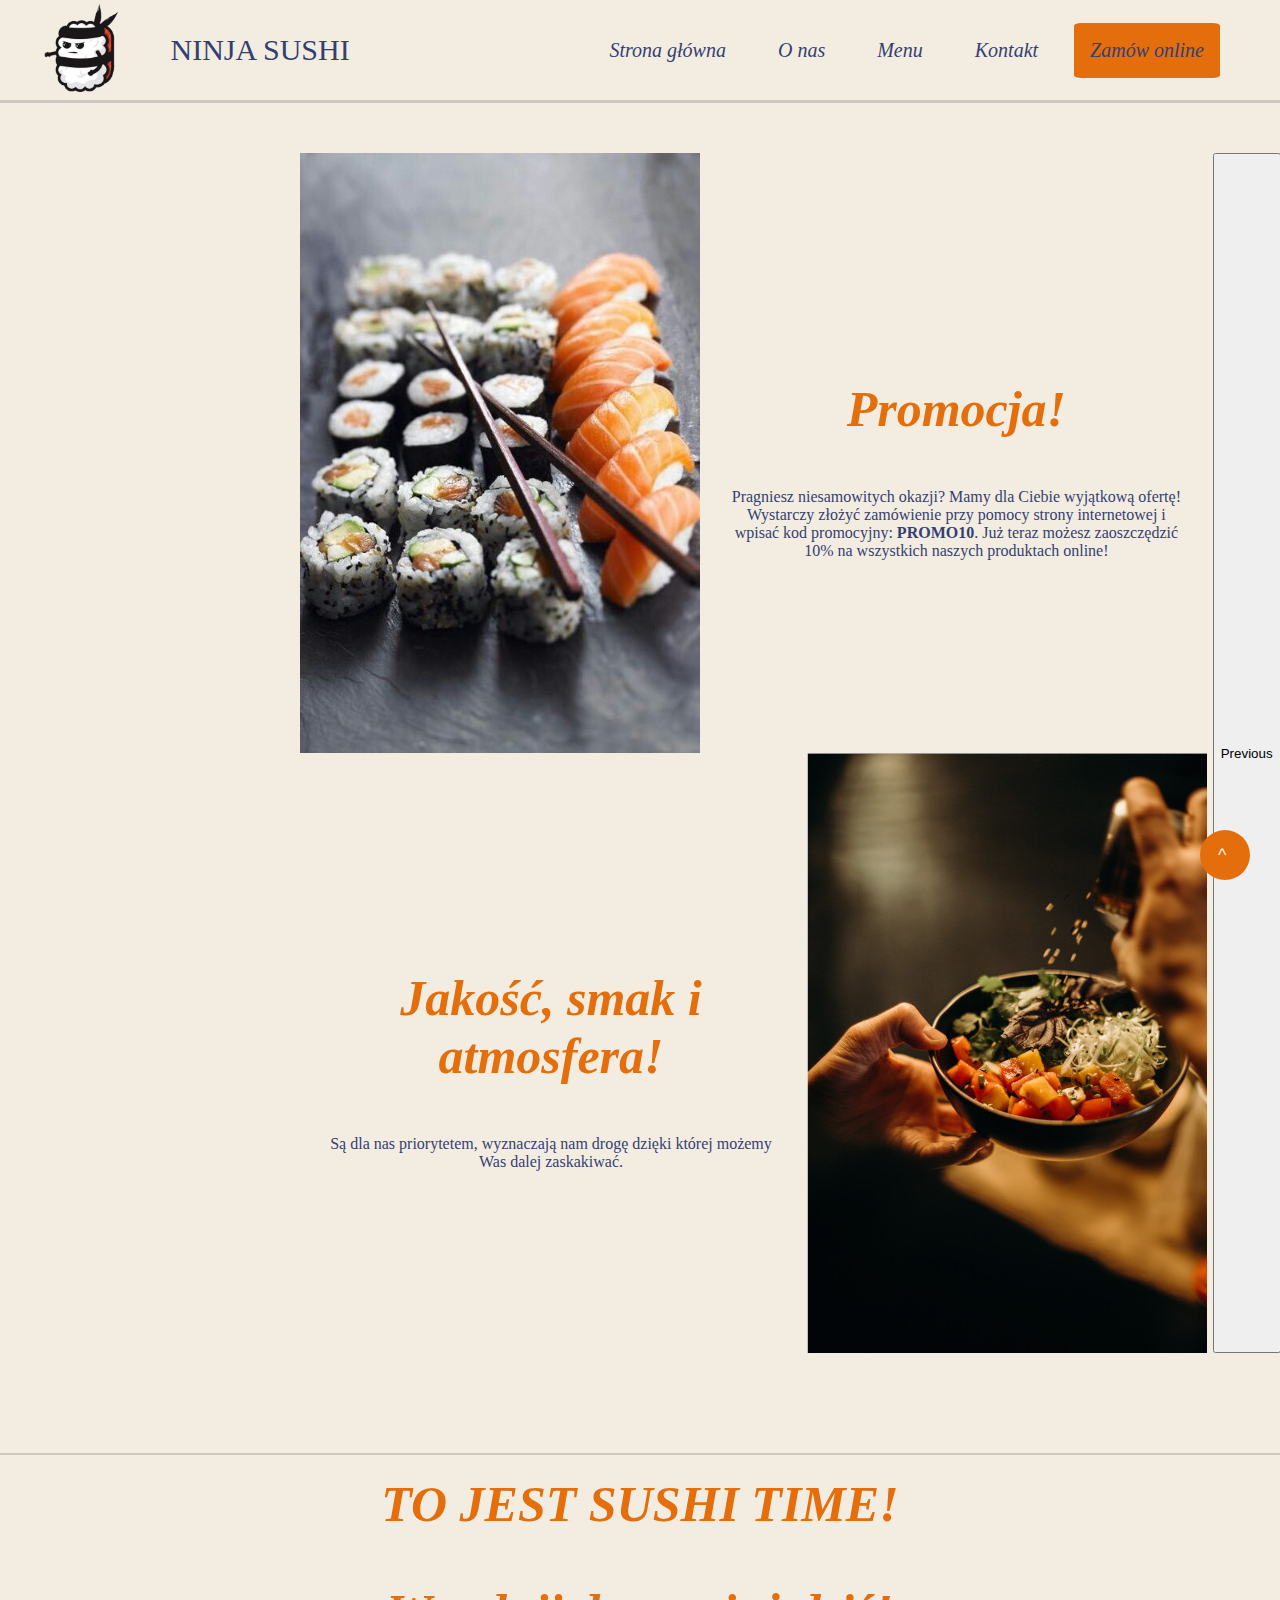
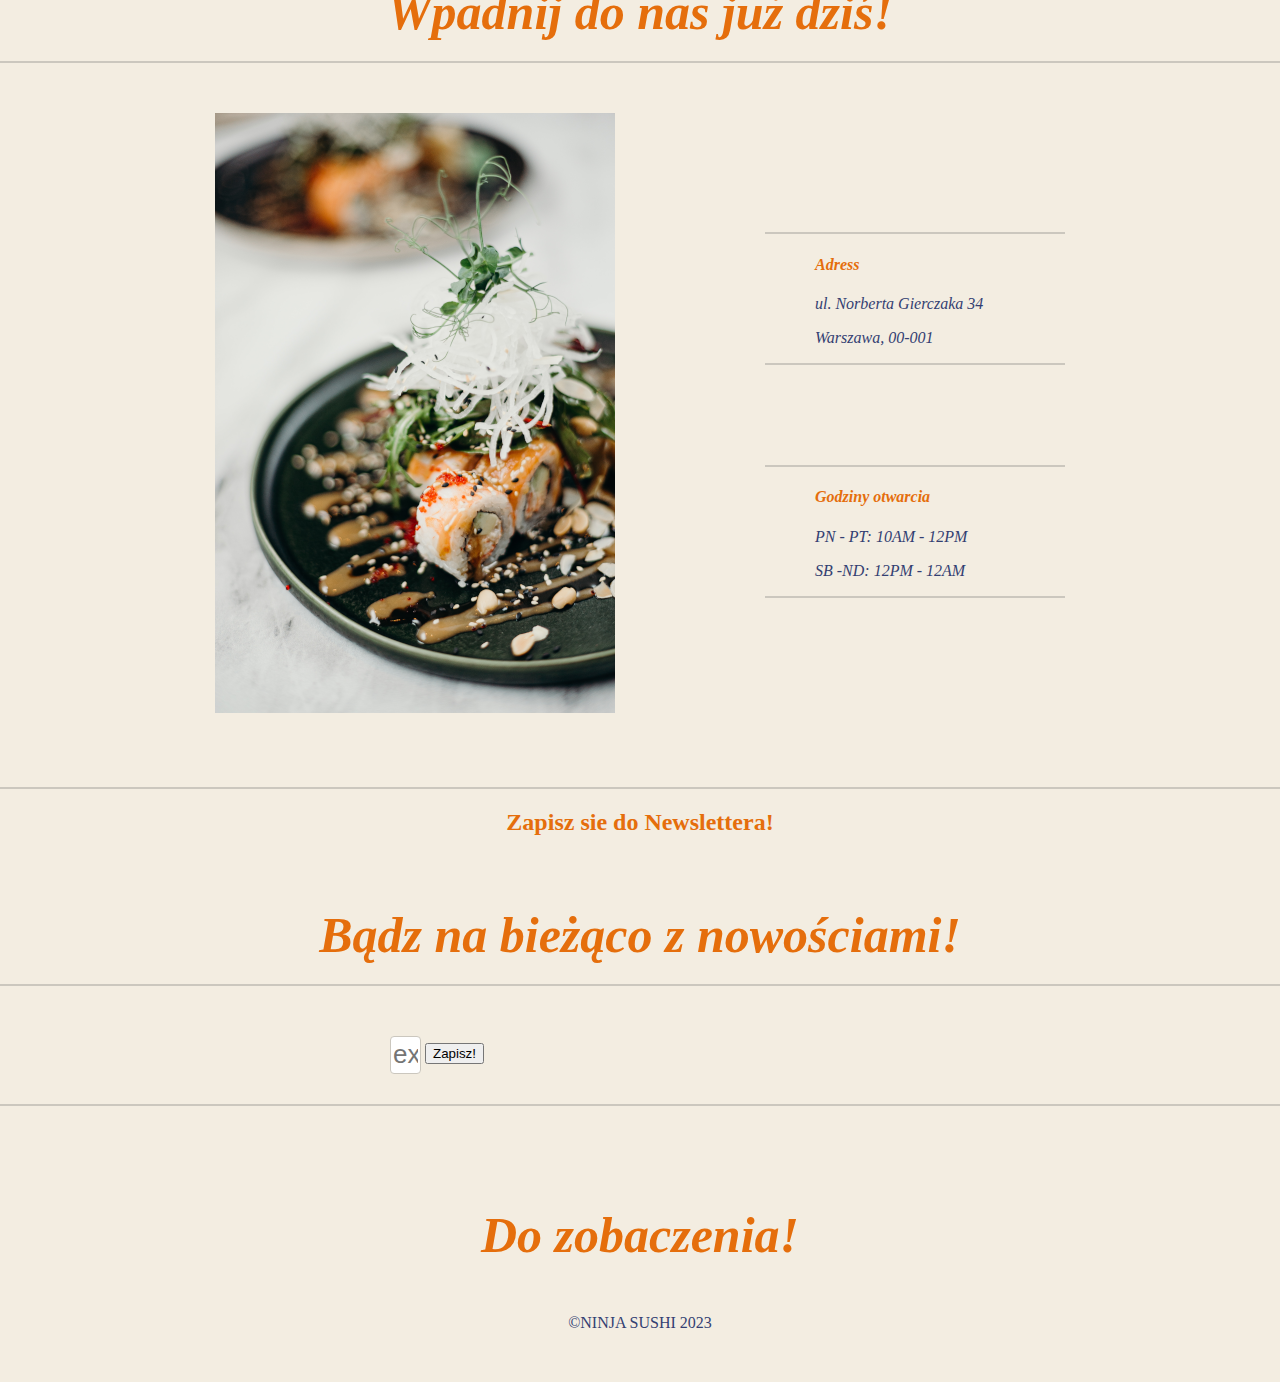
<file: index.html>
<!DOCTYPE html>
<html lang="pl">
<head>
    <link rel="stylesheet" href="css/style.css" type="text/css">
    <meta charset="UTF-8">
    <meta name="viewport" content="width=device-width, initial-scale=1.0">
    <title> Ninja sushi</title>
    <link rel="icon" type="image/x-icon" href="zdjecia/logo.png">
    <link href="https://cdn.jsdelivr.net/npm/bootstrap@5.3.0/dist/css/bootstrap.min.css" rel="stylesheet"
          integrity="sha384-9ndCyUaIbzAi2FUVXJi0CjmCapSmO7SnpJef0486qhLnuZ2cdeRhO02iuK6FUUVM" crossorigin="anonymous">
    <script src="https://cdn.jsdelivr.net/npm/bootstrap@5.3.0/dist/js/bootstrap.bundle.min.js"
            integrity="sha384-geWF76RCwLtnZ8qwWowPQNguL3RmwHVBC9FhGdlKrxdiJJigb/j/68SIy3Te4Bkz"
            crossorigin="anonymous"></script>
    <script src="js/sctipt.js"></script>
</head>
<body>
<nav>
    <div id="logo">
        <a href="index.html"> <img src="zdjecia/logo.png" id="logoo" alt="logo"></a>
    </div>
    <div id="name">
        <p id="namee">NINJA SUSHI</p>
    </div>
    <ul id="nav">
        <li><a href="index.html"> Strona główna </a></li>
        <li><a href="onas.html"> O nas</a></li>
        <li><a href="menu.html"  title="">Menu </a></li>
        <li><a href="kontakt.html" title="">Kontakt</a></li>
        <li><a href="zamowienie.html" title="Zlóż zamówienie" id="zamow">Zamów online</a></li>
    </ul>
</nav>
<main>
    <button onclick="topFunction()" id="myBtn" title="Go to top">^</button>
    <div id="carouselExampleAutoplaying" class="carousel slide" data-bs-ride="carousel">
        <div class="carousel-inner">
            <div class="carousel-item active">
                <div id="kontener1">
                    <div id="foras1">
                        <img src="zdjecia/sushi1.jpg" alt="slaid1" id="slaid1">
                    </div>
                    <div id="napiss1">
                        <h3>Promocja!</h3>
                        <p>Pragniesz niesamowitych okazji? Mamy dla Ciebie wyjątkową ofertę!
                            Wystarczy złożyć zamówienie przy pomocy strony internetowej i wpisać kod promocyjny:
                            <strong>PROMO10</strong>. Już teraz możesz zaoszczędzić 10% na wszystkich naszych produktach online!</p>
                    </div>
                </div>
            </div>
            <div class="carousel-item">
                <div id="kontener2">
                    <div id="napiss2">
                        <h3>Jakość, smak i atmosfera!</h3>
                        <p>Są dla nas priorytetem, wyznaczają nam drogę dzięki której możemy Was dalej zaskakiwać.</p>
                    </div>
                    <div id="fotas2">
                        <img src="zdjecia/sushi2.jpg" alt="slaid2">
                    </div>
                </div>
            </div>
        </div>
        <button class="carousel-control-prev" type="button" data-bs-target="#carouselExampleAutoplaying"
                data-bs-slide="prev">
            <span class="carousel-control-prev-icon" aria-hidden="true"></span>
            <span class="visually-hidden">Previous</span>
        </button>
        <button class="carousel-control-next" type="button" data-bs-target="#carouselExampleAutoplaying"
                data-bs-slide="next">
            <span class="carousel-control-next-icon" aria-hidden="true"></span>
            <span class="visually-hidden">Next</span>
        </button>
    </div>
    <div id="zaproszenie">
        <h2>TO JEST SUSHI TIME!</h2>
        <h3>Wpadnij do nas już dziś!</h3>
        <div id="kontener3">
            <div id="fotaadres">
                <img src="zdjecia/sushi3.png" alt="slaid2">
            </div>
            <div id="info">
                <div id="adres">
                    <h4>Adress</h4>
                    <p>ul. Norberta Gierczaka 34</p>
                    <p>Warszawa, 00-001</p>
                </div>
                <div id="otwarcie">
                    <h4>Godziny otwarcia</h4>
                    <p>PN - PT: 10AM - 12PM</p>
                    <p>SB -ND: 12PM - 12AM</p>
                </div>
            </div>
        </div>
    </div>
    <div id="newletter">
        <h2>Zapisz sie do Newslettera!</h2>
        <h3>Bądz na bieżąco z nowościami!</h3>
        <form action="connect.php" method="post" id="newletterform">
            <div class="input-group mb-3">
                <input type="email" class="form-control" placeholder="example@exp.com" aria-label="Recipient's username" aria-describedby="button-addon2" id="emailnewsletter"  name="email" required>
                <button class="btn btn-outline-secondary" type="submit" id="button-addon2">Zapisz!</button>
            </div>
        </form>
    </div>
</main>
<footer>
    <h3>Do zobaczenia! </h3>
    <p>&copy;NINJA SUSHI 2023</p>
</footer>
</body>
</html>
</file>
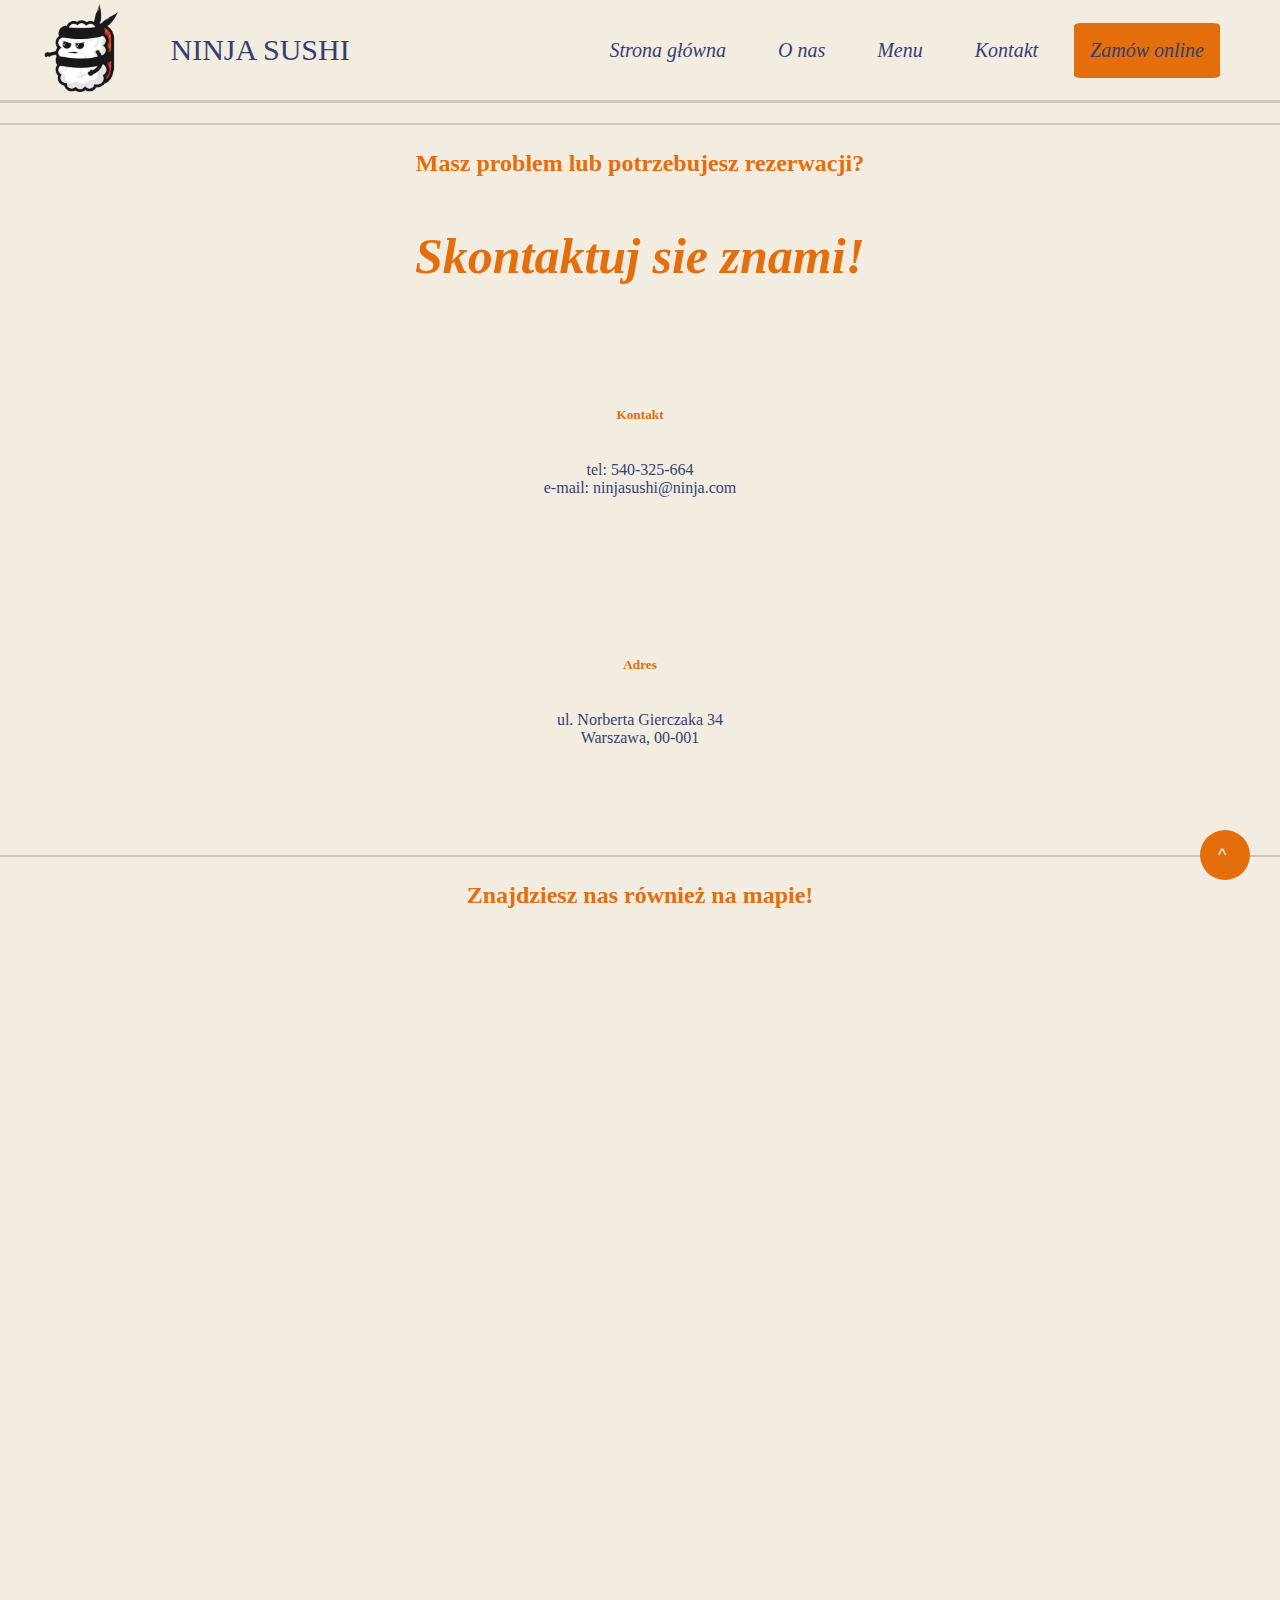
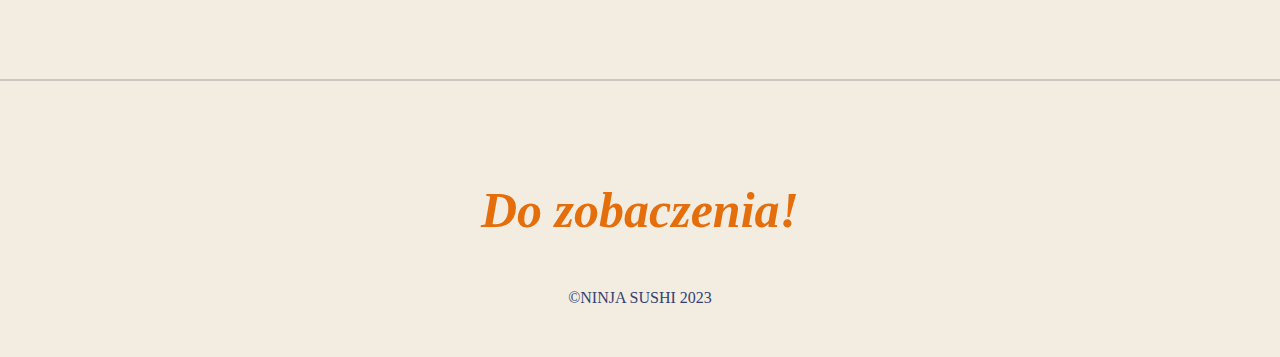
<file: kontakt.html>
<!DOCTYPE html>
<html lang="pl">
<head>
    <link rel="stylesheet" href="css/style.css" type="text/css">
    <meta charset="UTF-8">
    <meta name="viewport" content="width=device-width, initial-scale=1.0">
    <title> Ninja sushi</title>
    <link rel="icon" type="image/x-icon" href="zdjecia/logo.png">
    <link href="https://cdn.jsdelivr.net/npm/bootstrap@5.3.0/dist/css/bootstrap.min.css" rel="stylesheet"
          integrity="sha384-9ndCyUaIbzAi2FUVXJi0CjmCapSmO7SnpJef0486qhLnuZ2cdeRhO02iuK6FUUVM" crossorigin="anonymous">
    <script src="https://cdn.jsdelivr.net/npm/bootstrap@5.3.0/dist/js/bootstrap.bundle.min.js"
            integrity="sha384-geWF76RCwLtnZ8qwWowPQNguL3RmwHVBC9FhGdlKrxdiJJigb/j/68SIy3Te4Bkz"
            crossorigin="anonymous"></script>
    <script src="js/sctipt.js"></script>
</head>
<body>
<nav>
    <div id="logo">
        <a href="index.html"> <img src="zdjecia/logo.png" id="logoo" alt="logo"></a>
    </div>
    <div id="name">
        <p id="namee">NINJA SUSHI</p>
    </div>
    <ul id="nav">
        <li><a href="index.html"> Strona główna </a></li>
        <li><a href="onas.html"> O nas</a></li>
        <li><a href="menu.html" title="">Menu </a></li>
        <li><a href="kontakt.html" title="">Kontakt</a></li>
        <li><a href="zamowienie.html" title="Zlóż zamówienie" id="zamow">Zamów online</a></li>
    </ul>
</nav>
<main>
    <button onclick="topFunction()" id="myBtn" title="Go to top">^</button>
    <div id="kontakt">
        <h2>Masz problem lub potrzebujesz rezerwacji?</h2>
        <h3>Skontaktuj sie znami!</h3>
        <div id="informacje">
            <div class="row">
                <div class="col-sm-6 mb-3 mb-sm-0">
                    <div class="card">
                        <div class="card-body">
                            <h5 class="card-title">Kontakt</h5>
                            <p class="card-text">
                                tel: 540-325-664 <br>
                                e-mail: ninjasushi@ninja.com
                            </p>
                        </div>
                    </div>
                </div>
                <div class="col-sm-6">
                    <div class="card">
                        <div class="card-body">
                            <h5 class="card-title">Adres</h5>
                            <p class="card-text">ul. Norberta Gierczaka 34 <br>
                                Warszawa, 00-001</p>
                        </div>
                    </div>
                </div>
            </div>
        </div>
        <h2>Znajdziesz nas również na mapie!</h2>
        <div id="mapa">
            <iframe src="https://www.google.com/maps/embed?pb=!1m18!1m12!1m3!1d5812.605174924947!2d21.008217534129695!3d52.22704499189142!2m3!1f0!2f0!3f0!3m2!1i1024!2i768!4f13.1!3m3!1m2!1s0x471eccf1a54f7b63%3A0x7014ad591a5ad1b8!2sUKI%20UKI!5e0!3m2!1spl!2spl!4v1685919759081!5m2!1spl!2spl"
                    width="600" height="450" style="border:0;" allowfullscreen="" loading="lazy"
                    referrerpolicy="no-referrer-when-downgrade"></iframe>
        </div>

    </div>
</main>
<footer>
    <h3>Do zobaczenia! </h3>
    <p>&copy;NINJA SUSHI 2023</p>
</footer>
</body>
</html>
</file>
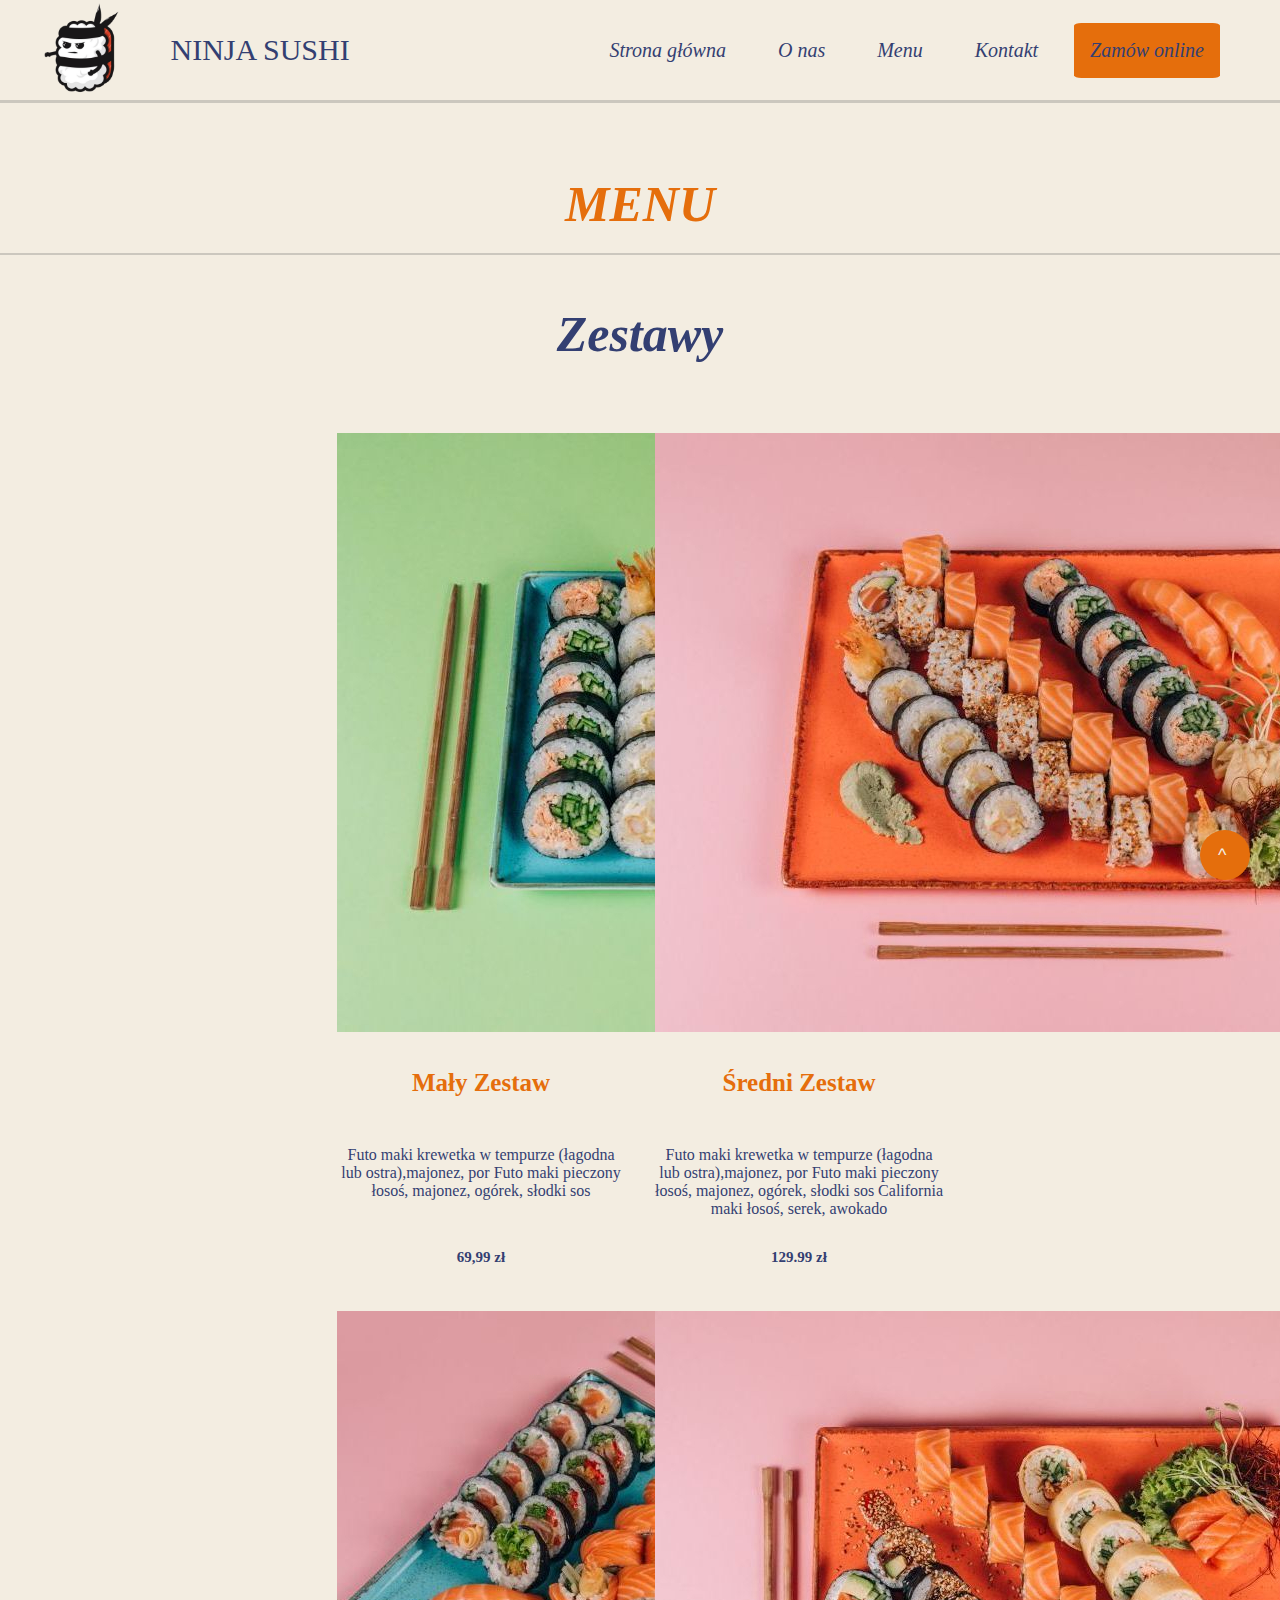
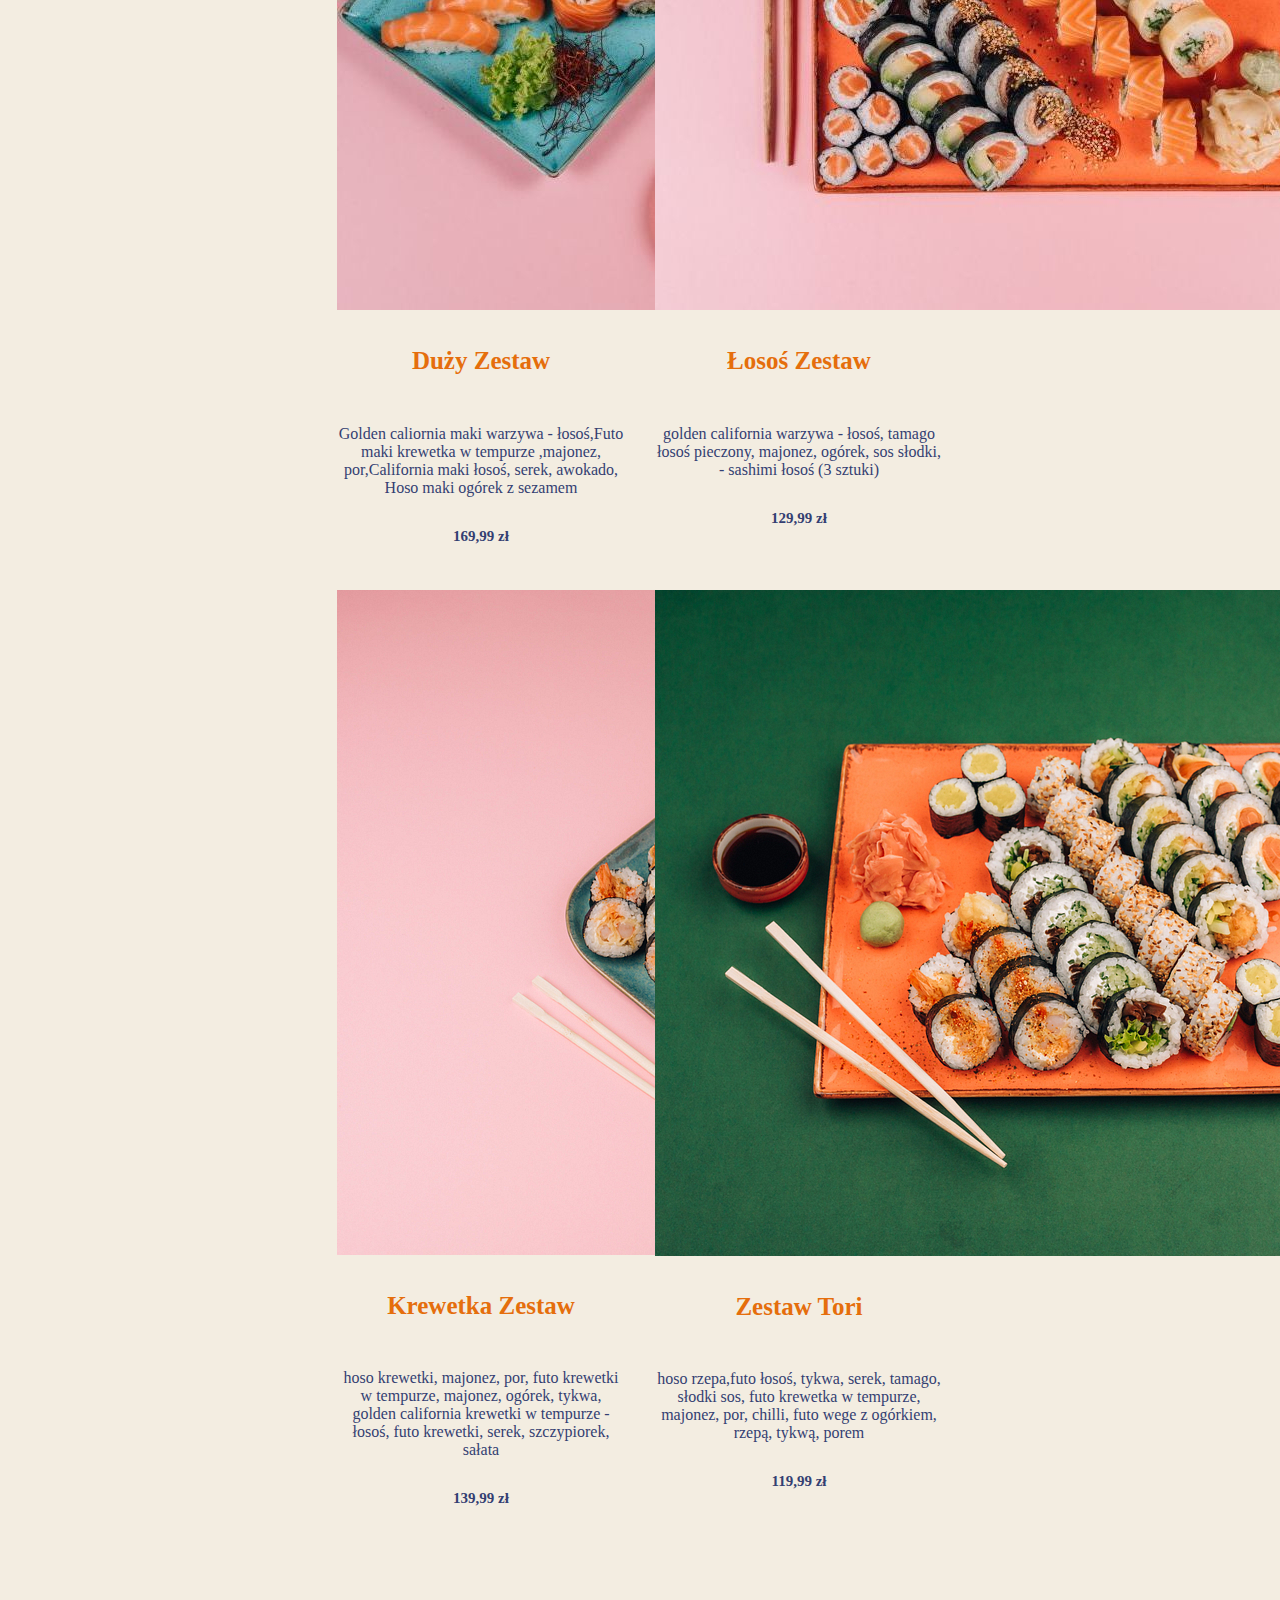
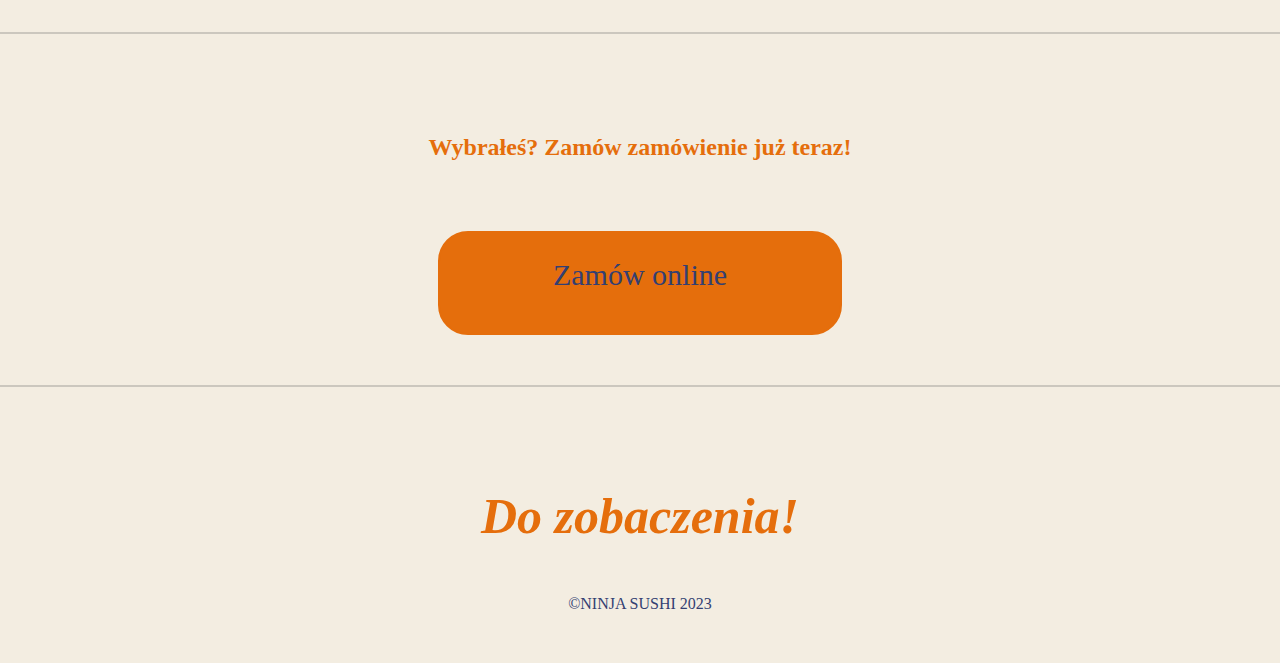
<file: menu.html>
<!DOCTYPE html>
<html lang="pl">
<head>
    <link rel="stylesheet" href="css/style.css" type="text/css">
    <meta charset="UTF-8">
    <meta name="viewport" content="width=device-width, initial-scale=1.0">
    <title> Ninja sushi</title>
    <link rel="icon" type="image/x-icon" href="zdjecia/logo.png">
    <link href="https://cdn.jsdelivr.net/npm/bootstrap@5.3.0/dist/css/bootstrap.min.css" rel="stylesheet"
          integrity="sha384-9ndCyUaIbzAi2FUVXJi0CjmCapSmO7SnpJef0486qhLnuZ2cdeRhO02iuK6FUUVM" crossorigin="anonymous">
    <script src="https://cdn.jsdelivr.net/npm/bootstrap@5.3.0/dist/js/bootstrap.bundle.min.js"
            integrity="sha384-geWF76RCwLtnZ8qwWowPQNguL3RmwHVBC9FhGdlKrxdiJJigb/j/68SIy3Te4Bkz"
            crossorigin="anonymous"></script>
    <script src="js/sctipt.js"></script>

</head>
<body>
<nav>
    <div id="logo">
        <a href="index.html"> <img src="zdjecia/logo.png" id="logoo" alt="logo"></a>
    </div>
    <div id="name">
        <p id="namee">NINJA SUSHI</p>
    </div>
    <ul id="nav">
        <li><a href="index.html"> Strona główna </a></li>
        <li><a href="onas.html"> O nas</a></li>
        <li><a href="menu.html" title="">Menu </a></li>
        <li><a href="kontakt.html" title="">Kontakt</a></li>
        <li><a href="zamowienie.html" title="Zlóż zamówienie" id="zamow">Zamów online</a></li>
    </ul>
</nav>
<main>
    <button onclick="topFunction()" id="myBtn" title="Go to top">^</button>
    <div id="menu">
        <h2>MENU</h2>
        <h3>Zestawy</h3>
        <div id="kontenermenu">
            <div class="card" style="width: 18rem;">
                <img src="zdjecia/zestawsmall.png" class="card-img-top" alt="maly zestaw">
                <div class="card-body">
                    <h4>Mały Zestaw</h4>
                    <p class="card-text">Futo maki krewetka w tempurze (łagodna lub ostra),majonez, por
                        Futo maki pieczony łosoś, majonez, ogórek, słodki sos</p><br>
                    <p class="cena">69,99 zł</p>
                </div>
            </div>
            <div class="card" style="width: 18rem;">
                <img src="zdjecia/zestawmedium.png" class="card-img-top" alt="średni zestaw">
                <div class="card-body">
                    <h4>Średni Zestaw</h4>
                    <p class="card-text">Futo maki krewetka w tempurze (łagodna lub ostra),majonez, por Futo maki
                        pieczony łosoś, majonez, ogórek, słodki sos California maki łosoś, serek, awokado</p>
                    <p class="cena">129.99 zł</p>
                </div>
            </div>
            <div class="card" style="width: 18rem;">
                <img src="zdjecia/zestawduzy.png" class="card-img-top" alt="duzy zestaw">
                <div class="card-body">
                    <h4>Duży Zestaw</h4>
                    <p class="card-text">Golden caliornia maki warzywa - łosoś,Futo maki krewetka w tempurze ,majonez,
                        por,California maki łosoś, serek, awokado, Hoso maki ogórek z sezamem</p>
                    <p class="cena">169,99 zł</p>
                </div>
            </div>
            <div class="card" style="width: 18rem;">
                <img src="zdjecia/zestaw_losos.png" class="card-img-top" alt="duzy zestaw">
                <div class="card-body">
                    <h4>Łosoś Zestaw</h4>
                    <p class="card-text">
                        golden california warzywa - łosoś,
                        tamago łosoś pieczony, majonez, ogórek, sos słodki,
                        - sashimi łosoś (3 sztuki)</p>
                    <p class="cena">129,99 zł</p>
                </div>
            </div>
            <div class="card" style="width: 18rem;">
                <img src="zdjecia/zestaw_krewetka.png" class="card-img-top" alt="duzy zestaw">
                <div class="card-body">
                    <h4>Krewetka Zestaw</h4>
                    <p class="card-text">hoso krewetki, majonez, por, futo krewetki w tempurze, majonez, ogórek, tykwa,
                        golden california krewetki w tempurze - łosoś, futo krewetki, serek, szczypiorek, sałata</p>
                    <p class="cena">139,99 zł</p>
                </div>
            </div>
            <div class="card" style="width: 18rem;">
                <img src="zdjecia/zestaw_tori.png" class="card-img-top" alt="duzy zestaw">
                <div class="card-body">
                    <h4>Zestaw Tori</h4>
                    <p class="card-text">hoso rzepa,futo łosoś, tykwa, serek, tamago, słodki sos, futo krewetka w
                        tempurze, majonez, por, chilli,
                        futo wege z ogórkiem, rzepą, tykwą, porem</p>
                    <p class="cena">119,99 zł</p>
                </div>
            </div>
        </div>
    </div>

    <div id="wybrane">
        <h2>Wybrałeś? Zamów zamówienie już teraz!</h2>
        <div id="guzik">
            <a href="zamowienie.html" title="Zlóż zamówienie" id="zamow2"><p>Zamów online</p></a>
        </div>
    </div>

</main>
<footer>
    <h3>Do zobaczenia! </h3>
    <p>&copy;NINJA SUSHI 2023</p>
</footer>
</body>
</html>
</file>
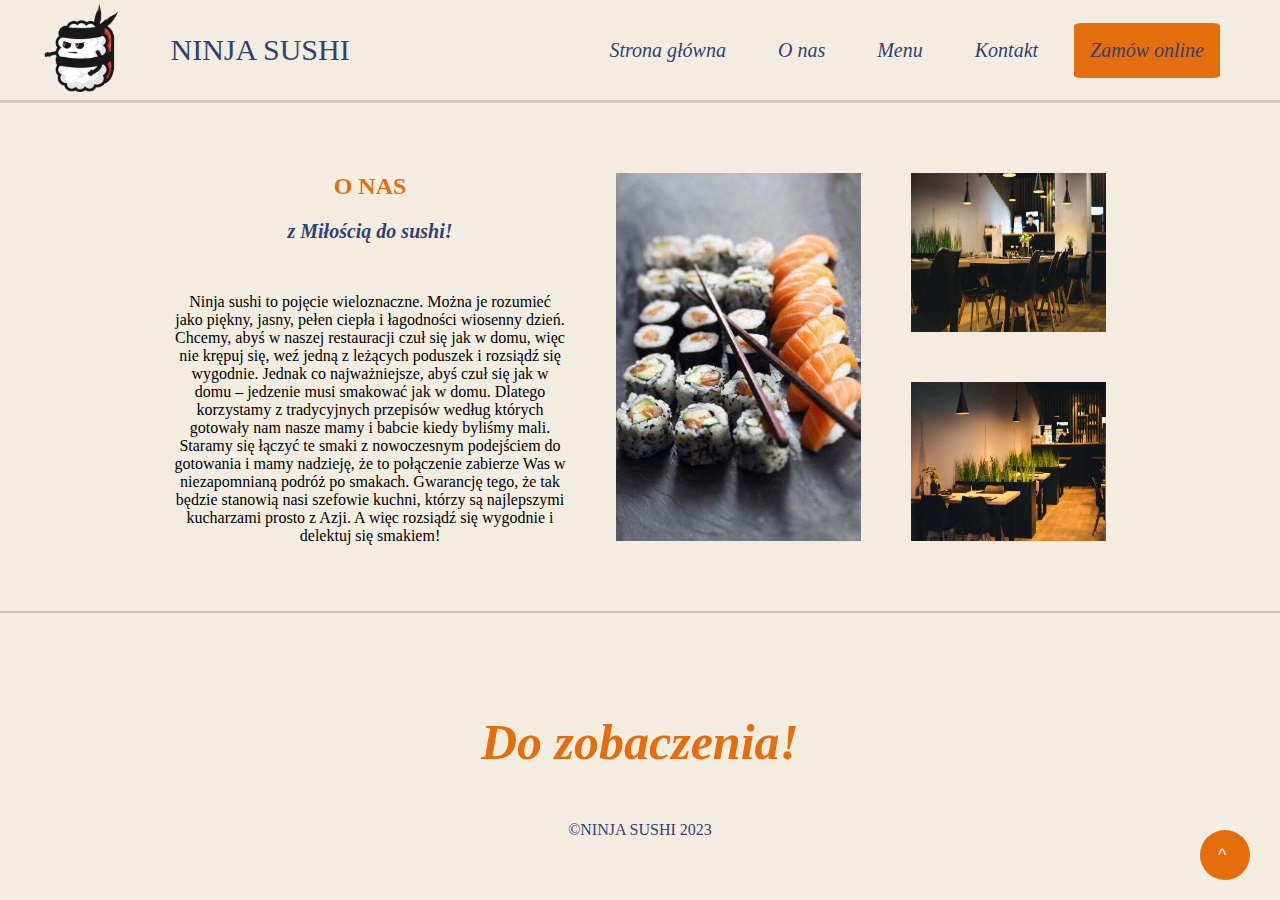
<file: onas.html>
<!DOCTYPE html>
<html lang="pl">
<head>
    <link rel="stylesheet" href="css/style.css" type="text/css">
    <meta charset="UTF-8">
    <meta name="viewport" content="width=device-width, initial-scale=1.0">
    <title> Ninja sushi</title>
    <link rel="icon" type="image/x-icon" href="/zdjecia/logo.png">
    <link href="https://cdn.jsdelivr.net/npm/bootstrap@5.3.0/dist/css/bootstrap.min.css" rel="stylesheet"
          integrity="sha384-9ndCyUaIbzAi2FUVXJi0CjmCapSmO7SnpJef0486qhLnuZ2cdeRhO02iuK6FUUVM" crossorigin="anonymous">
    <script src="https://cdn.jsdelivr.net/npm/bootstrap@5.3.0/dist/js/bootstrap.bundle.min.js"
            integrity="sha384-geWF76RCwLtnZ8qwWowPQNguL3RmwHVBC9FhGdlKrxdiJJigb/j/68SIy3Te4Bkz"
            crossorigin="anonymous"></script>
    <script src="js/sctipt.js"></script>
</head>
<body>
<nav>
    <div id="logo">
        <a href="index.html"> <img src="zdjecia/logo.png" id="logoo" alt="logo"></a>
    </div>
    <div id="name">
        <p id="namee">NINJA SUSHI</p>
    </div>
    <ul id="nav">
        <li><a href="index.html"> Strona główna </a></li>
        <li><a href="onas.html"> O nas</a></li>
        <li><a href="menu.html" title="">Menu </a></li>
        <li><a href="kontakt.html" title="">Kontakt</a></li>
        <li><a href="zamowienie.html" title="Zlóż zamówienie" id="zamow">Zamów online</a></li>
    </ul>
</nav>
<main>
    <button onclick="topFunction()" id="myBtn" title="Go to top">^</button>
    <div id="onas">
        <div id="opis">
            <h2>O NAS</h2>
            <h3>z Miłością do sushi!</h3>
            <p>Ninja sushi to pojęcie wieloznaczne. Można je rozumieć jako piękny, jasny,
                pełen ciepła i łagodności wiosenny dzień. Chcemy, abyś w naszej restauracji
                czuł się jak w domu, więc nie krępuj się, weź jedną z leżących poduszek i rozsiądź się wygodnie. Jednak
                co najważniejsze, abyś czuł się jak w domu – jedzenie musi smakować jak w domu. Dlatego korzystamy z
                tradycyjnych przepisów według których gotowały nam nasze mamy i babcie kiedy byliśmy mali. Staramy się
                łączyć te smaki z nowoczesnym podejściem do gotowania i mamy nadzieję, że to połączenie zabierze Was w
                niezapomnianą podróż po smakach. Gwarancję tego, że tak będzie stanowią nasi szefowie kuchni, którzy są
                najlepszymi kucharzami prosto z Azji. A więc rozsiądź się wygodnie i delektuj się smakiem!</p>
        </div>

        <div id="fotos">
            <img src="zdjecia/sushi1.jpg" alt="sushi1">
            <div id="fotos2">
                <img src="zdjecia/Sushi-wnetrze.jpg" alt="wnetrze1">
                <img src="zdjecia/Restauracja-sushi.jpg" alt="wnetrze2" >
            </div>
        </div>
    </div>
</main>
<footer>
    <h3>Do zobaczenia! </h3>
    <p>&copy;NINJA SUSHI 2023</p>
</footer>
</body>
</html>
</file>
<file: css/style.css>
/*pozycjonowanie elementów: */
/*Nowa nawigacja*/
nav{
    display: flex;
    flex-direction: row;
    background: #f3ede1;
    align-items: center;
    justify-content: right;
}

#nav {
    text-align: left;
    overflow: hidden;
    display: flex;
    flex-direction: row;
    align-items: center;
    justify-content: right;
    height: 100px;
    width: 100%;
    padding-right: 50px;
    margin: 0 0 0 0;
    border-bottom: solid 3px #CBC7BE;
}

ul#nav li {
    list-style-type: none;
    margin: 5px 10px 5px 10px;
}

ul#nav li a {
    color: #333f72;
    font-family: "Hiro Misake", serif;
    font-size: 20px;
    font-style: oblique;
    display : block;
    padding : 12pt;
    text-decoration : none;
    border-radius: 5%;
}
ul#nav li a:hover{
    color: #E56E0C;
}
ul#nav li a#zamow:hover{
    background: #333f72;
}

body{
    background: #f3ede1;
    margin: 0 0 0 0;
}
main {
    background: #f3ede1;
}

#name {
    width: 300px;
    height: 100px;
    font-size: 30px;
    color: #333f72;
    font-family: "Hiro Misake", serif;
    display: flex;
    align-items: center;
    justify-content: center;
    margin: 0 0 0 0;
    border-bottom: solid 3px #CBC7BE;
}
#namee{
    margin: 0;
}
#logo{
    height: 100px;
    width: 250px;
    display: flex;
    align-items: center;
    justify-content: center;
    border-bottom: solid 3px #CBC7BE;
}
#logoo{
    width: 75px;
}

li#zamow {
    border: #333f72
}

#zamow {
    margin: 0 0 0 0;
    background: #E56E0C;
    border-radius: 5%;
}

#carouselExampleAutoplaying {
    padding: 50px 150px 50px 150px;
    margin-left: 150px;
    margin-bottom: 50px;
    width: 80%;
    display: flex;
    flex-direction: row;
    justify-content: center;

}

#foras1,#fotas2 {
    width: 60%;
    box-sizing: content-box;
    display: flex;
    justify-content: center;
    align-items:center
}
#napiss1,#napiss2 {
    box-sizing: content-box;
    padding: 0 30px 0 30px;
    text-align: center;
    justify-content: center;
    color: #333f72;
}

h3{
    font-family: "Hiro Misake", serif;
    font-style: oblique;
    color: #333f72;
}

html{
    background: #f3ede1;
}

#zaproszenie {
    color: #333f72;
    font-family: "Hiro Misake", serif;
    font-style: oblique;
}

#zaproszenie h2,h3{
    font-size: 50px;
    color: #E56E0C;
    text-align: center;
}
#zaproszenie h2{
    border-top: solid 2px #CBC7BE;
    padding-top: 20px;
}
#zaproszenie h3{
    border-bottom: solid 2px #CBC7BE;
    padding-bottom: 20px;
}

#kontener1,#kontener2{
    display: flex;
    flex-direction: row;
    justify-content: center;
    align-items:center
}

#kontener3{
    margin-top: 50px;
    margin-bottom: 50px;
    display: flex;
    flex-direction: row;
    justify-content: center;
    align-items:center;
    gap: 50px
}

#info{
    margin-left: 100px;
    display: flex;
    flex-direction: column;
    justify-content: center;
    align-items: center;
    gap: 100px;
}
#info div {
    border-bottom: solid 2px #CBC7BE;
    border-top: solid 2px #CBC7BE;
    width: 250px;
    padding-left: 50px;
}

#info h4{
    color: #E56E0C;
}

#newletter{
    color: #333f72;
    display: flex;
    justify-content: center;
    flex-direction: column;
    padding-bottom: 30px;
}

#newletter h2,h3{
    text-align: center;
    color: #E56E0C;
}

#newletter h2{
    border-top: solid 2px #CBC7BE;
    padding-top: 20px;
}
#newletter h3{
    border-bottom: solid 2px #CBC7BE;
    margin-bottom: 30px;
    padding-bottom: 20px;
}

#newletter div{
    width: 500px;
}

.input-group{
    justify-content: center;
}

#kontener4{
    display: flex;
    justify-content: center;
}

form{
    display: flex;
    justify-content: center;
    align-content: center;
    flex-direction: column;
    margin-top: 20px;
}
footer{
    padding-top: 50px;
    background: #f3ede1;
    color: #333f72;
    text-align: center;
    margin-bottom: 50px;
    border-top: solid 2px #CBC7BE;
}

#myBtn {
    width: 50px;
    height: 50px;
    display: flex; /* Hidden by default */
    position: fixed; /* Fixed/sticky position */
    bottom: 20px; /* Place the button at the bottom of the page */
    right: 30px; /* Place the button 30px from the right */
    z-index: 99; /* Make sure it does not overlap */
    border: none; /* Remove borders */
    outline: none; /* Remove outline */
    background-color: #E56E0C; /* Set a background color */
    color: #f3ede1; /* Text color */
    cursor: pointer; /* Add a mouse pointer on hover */
    padding: 15px 15px 15px 18px; /* Some padding */
    border-radius: 10px; /* Rounded corners */
    font-size: 18px; /* Increase font size */
    border-radius: 50%;
}

#myBtn:hover {
    background-color: #333f72;/* Add a dark-grey background on hover */
}

#menu{
    background: #f3ede1;
    padding: 30px 0 10px 0;
    text-align: center;
}

#menu h2{
    color: #E56E0C;
    font-size: 50px;
    font-family: "Hiro Misake", serif;
    font-style: oblique;
    padding-bottom: 20px;
    border-bottom: solid 2px #CBC7BE;
}

#menu h3{
    color: #333f72;
    padding-bottom: 20px;
}

#kontenermenu{
    display: flex;
    flex-direction: row;
    justify-content: center;
    gap: 30px;
    align-items: flex-start;
    flex-wrap: wrap;
    margin: 0 300px 100px 300px;

}

.minus, .plus{
    width:30px;
    height:30px;
    background:#f2f2f2;
    border-radius:50%;
    padding:0;
    border:1px solid #CBC7BE;
    display: inline-block;
    vertical-align: middle;

}
.minus{
    color: red;
}
.plus{
    color: green;
}
input {
    height: 34px;
    width: 25px;
    text-align: center;
    font-size: 26px;
    border: 1px solid #CBC7BE;
    border-radius: 4px;
    display: inline-block;
    vertical-align: middle;
}

.dokoszyka{
    background: #E56E0C;
    border: solid 1px #CBC7BE;
    border-radius: 5px;
    color: #333f72;
}

.dokoszyka:hover{
    background: #333f72;
    color: #E56E0C;
}

.card{
    flex-basis: 30%;
}

.card-body h4{
    color: #E56E0C;
    font-size: 25px;
}
 .cena{
     color: #333f72;
     font-size: 15px;
     font-weight: bold;
 }
 .card-text{
     color: #333f72;
 }

#wybrane{
    padding-top: 80px;
    padding-bottom: 50px;
    border-top: solid 2px #CBC7BE;

}

#wybrane h2{
    color: #E56E0C;
    text-align: center;
}

#wybrane button{
    width: 400px;
    height: 100px;
    border-radius: 30px;
    text-align: center;
}

#guzik{
    display: flex;
    justify-content: center;
}

#zamow2{
    margin-top: 50px;
    text-align: center;
    font-size: 30px;
    background: #E56E0C;
    color: #333f72;
    border: solid 2px #E56E0C;
    text-decoration: none;
    height: 100px;
    width: 400px;
    border-radius: 30px;
}

#zamow2:hover{
    background: #333f72;
    color: #E56E0C;
    border: #333f72;
}

#guzik p{
    margin-top: 25px;
}

#kontakt h2,h3 {
    text-align: center;
    color: #E56E0C;
}

#kontakt h2{
    border-top: solid 2px #CBC7BE;
    padding-top: 25px;
}


#kontakt{
    padding-bottom: 100px;
}
#informacje{
    display: flex;
    flex-direction: row;
    justify-content: center;
    align-items: center;
}

.col-sm-6{
    padding-top: 50px;
    padding-bottom: 50px;
}

.col-sm-6 .card{
    height: 150px;
    width: 250px;
}

.card-body h5{
    color: #E56E0C;
    text-align: center;
}

#mapa{
    padding-top: 50px;
    width: 100%;
    height: 100%;
    display: flex;
    align-items: center;
    justify-content: center;
    flex-direction: column;
}

iframe{
    width: 80%;
    height: 600px;
}

#onas{
    display: flex;
    flex-direction: row;
    justify-content: center;
    align-items: center;
    padding: 50px 150px 50px 150px;
    gap: 50px
}

#opis{
    width: 40%;
    text-align: center;
}

#opis h2{
    text-align: center;
    color: #E56E0C;
}

#opis h3{
    color: #333f72;
    font-size: 20px;
    padding-bottom: 30px;
}

#fotos{
    width: 50%;
    display: flex;
    flex-direction: row;
    justify-content: center;
    gap: 50px;
}
#fotos2{
    width: 50%;
    display: flex;
    flex-direction: column;
    justify-content: center;
    gap: 50px;
}
#fotos img{
    width: 50%;
    height: 50%;
}
#fotos2 img{
    height: 50%;
    width: 100%;
}

#zamowienie {
    padding-bottom: 50px;
    padding-top: 50px;
}

#zamowienie h2{
    text-align: center;
    color: #E56E0C;
}

#kontenerzamowienie{
    display: flex;
    flex-direction: row;
    justify-content: center;
    align-items: center;
    flex-wrap: wrap;
    gap: 20px;
}

.card-body{
    display: flex;
    justify-content: center;
    flex-direction: column;
}

.number{
    display: flex;
    flex-direction: row;
    justify-content: center;
    gap: 10px;
}
.card-text{
    text-align: center;
}

.col-md-4{
    display: flex;
    align-items: center;
}

.container{
    display: flex;
    justify-content: center;
    align-items: center;
    flex-direction: row;
    flex-wrap: wrap;
    gap: 20px;
    padding-top: 50px;
    padding-bottom: 50px;
}

.rounded-start{
    border-radius: 10px;
    margin-left:  10px;
}

#zestawy2{
    display: flex;
    flex-wrap: nowrap;
    flex-direction: row;
    justify-content: center;
    gap: 50px;
    padding-bottom: 50px;
    align-items: center;
}

#cart td {
    border: 1pt solid #CBC7BE;
    width: 130px;
}

#cart{
    display: flex;
    flex-direction: column;
    justify-content: center;
    align-items: center;
    padding-bottom: 50px;
}

table{
    background: lightyellow;
    text-align: center;
    width: 20%;
    border: 1pt solid #361F08;
    color: #333f72;
}

#koszh2 {
    text-align: center;
    color: #E56E0C;
}

#wyczysc{
    display: flex;
    justify-content: center;
    text-align: center;
    padding-bottom: 50px;
}

.form-floating{
    padding-bottom: 20px;
    width: 20%;
}
#formularz{
    display: flex;
    flex-direction: column;
    justify-content: center;
    align-items: center;
    margin-bottom: 50px;
}

input[type="submit"]{
    width: 10%;
    background-color: green;
    color: white;
    border: darkgreen;
    padding: 4px 8px;
    font-size: 15px;
    border-radius: 7px;
    margin-bottom: 10px;
}

input[type="reset"]{
    width: 10%;
    background-color: red;
    color: white;
    border: darkred;
    padding: 4px 8px;
    font-size: 15px;
    border-radius: 7px;
    margin-bottom: 10px;
}

#newletterform{
    flex-direction: row;
}

#kontenerpo{
    display: flex;
    justify-content: center;
    flex-direction: column ;
    align-items: center;
}

#kontenerpo h1, #kontenerpo h2{
    color: #E56E0C;
}
#kontenerpo h2{
    padding-bottom: 50px;
}
#powrot{
    padding-top: 20px;
    text-align: center;
    font-size: 30px;
    background: #E56E0C;
    color: #333f72;
    border: solid 2px #E56E0C;
    text-decoration: none;
    height: 100px;
    width: 400px;
    border-radius: 30px;
    margin-bottom: 50px;
}

#powrot:hover{
    background: #333f72;
    color: #E56E0C;
    border: #333f72;
}

@media screen and (max-width: 950px){
    nav {
        flex-direction: column;
    }
    #logo{
        width: 100%;
    }

    #name{
        width: 100%;
    }
    #kontener3{
        gap: 50px;
        flex-direction: column;
    }
}


@media screen and (max-width: 790px) {
    #nav {
        flex-direction: column;
        padding-bottom: 400px;
    }

    #zamow {
        margin: 0;
    }

    #carouselExampleAutoplaying {
        margin: 0;
        padding: 50px 0 50px 0;
    }

    #kontener1, #kontener2 {
        flex-direction: column;
    }

    #adres h2 {
        font-size: 40px;
    }

    #fotos {
        flex-direction: column;
        align-items: center;
        justify-content: center;
    }

    #kontenermenu {
        margin: 0 10px 100px 10px;
        gap: 5px;
    }

    .row {
        flex-direction: column;
    }

    #info {
        margin-left: 0px;
    }
    .form-floating{
        padding-bottom: 20px;
        width: 50%;
    }
    input[type="submit"]{
        width: 20%;
        background-color: green;
        color: white;
        border: darkgreen;
        padding: 4px 8px;
        font-size: 15px;
        border-radius: 7px;
        margin-bottom: 10px;
    }

    input[type="reset"]{
        width: 20%;
    }
}
@media screen and (max-width: 1150px) {
    #carouselExampleAutoplaying{
        width: 100%;
        margin: 0;
    }
    #carouselExampleAutoplaying{
        width: 100%;
        padding: 50px 50px 50px 50px;
    }
    #adres h2,h3{
        margin-left: 0;
    }

    #onas{
        flex-direction: column;
        padding: 50px 50px 50px 50px;
    }

    #kontenermenu{
        margin: 0 100px 100px 100px;
    }
}
</file>
